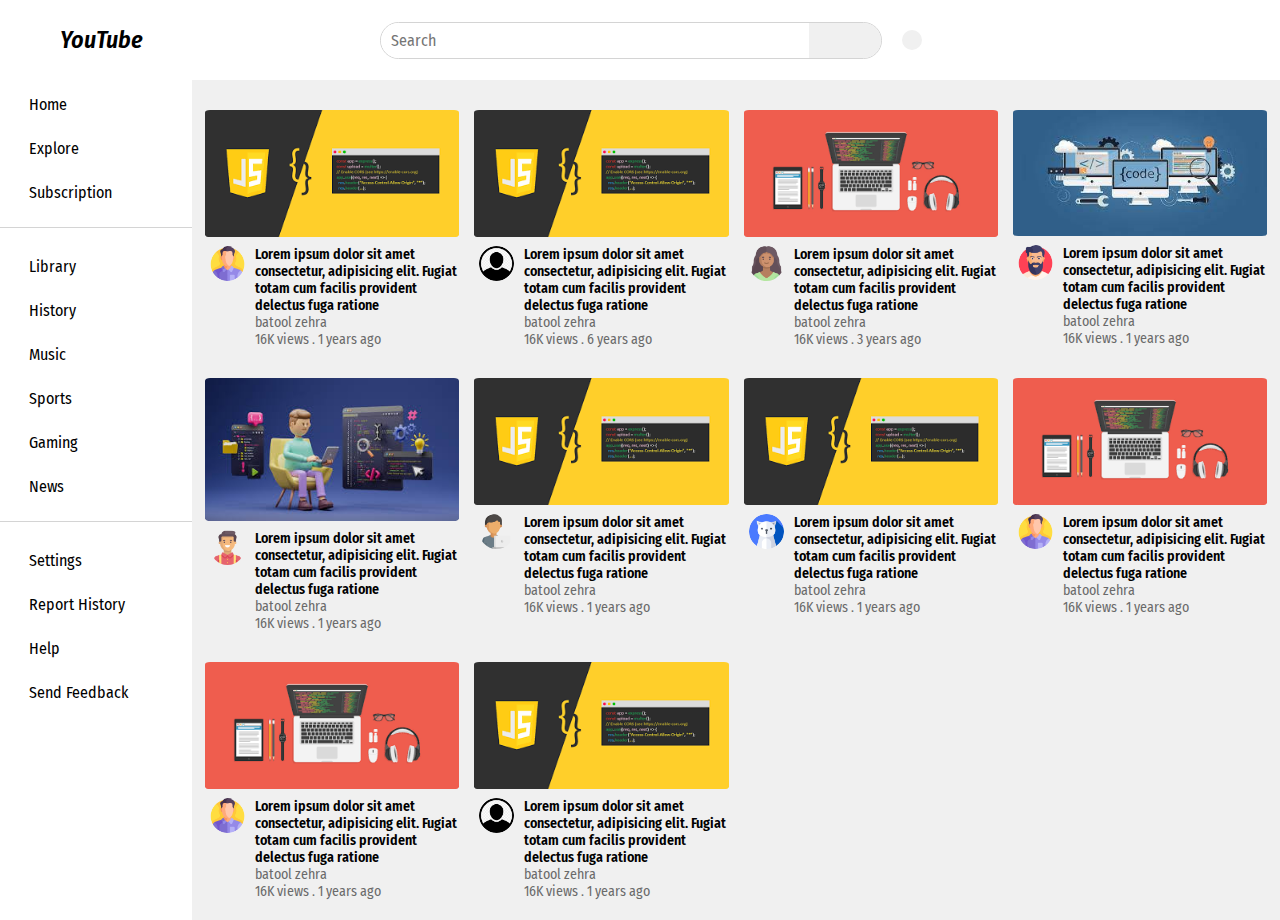
<file: index.html>
<!DOCTYPE html>
<html lang="en">
<head>
    <meta charset="UTF-8">
    <meta name="viewport" content="width=device-width, initial-scale=1.0">
    <link rel="stylesheet" href="https://cdnjs.cloudflare.com/ajax/libs/font-awesome/6.4.0/css/all.min.css" integrity="sha512-iecdLmaskl7CVkqkXNQ/ZH/XLlvWZOJyj7Yy7tcenmpD1ypASozpmT/E0iPtmFIB46ZmdtAc9eNBvH0H/ZpiBw==" crossorigin="anonymous" referrerpolicy="no-referrer" />
    <link href='https://fonts.googleapis.com/css?family=Fira Sans Condensed' rel='stylesheet'>


    <link rel="stylesheet" href="style.css" />
    <title>Youtube</title>
</head>
<body>



<!-- HEADER -->

<header class="flex-box">
    <div class="left-part flex-box">
        <i class="fas fa-bars" id="menuBtn"></i>
        <i class="fab fa-youtube"><span>YouTube</span></i>
    </div>

    <div class="center-part flex-box">
        <div class="search-bar flex-box">
    <input type="text" placeholder="search">
    <button class="search-btn"><i class="fa fa-search"></i></button>
</div>
    <i class="fas fa-microphone mic-icon"></i>
</div>
<div class="right-part flex-box">
    <i class="fas fa-video"></i>
    <i class="fas fa-th"></i>
    <i class="fas fa-bell"></i>
    <i class="fas fa-user"></i>
</div>

</header>


<!--  SIDEBAR -->
<div class="side-bar" id="sideBar" >
    <ul>
       <li class="menu-item"><i class="fas fa-home"></i>Home</li>
       <li class="menu-item"><i class="fas fa-compass"></i>Explore</li>
       <li class="menu-item"><i class="fas fa-play"></i>Subscription</li>
       <hr>
       <li class="menu-item"><i class="fas fa-play-circle"></i>Library</li>
       <li class="menu-item"><i class="fas fa-history"></i>History</li>
       <li class="menu-item"><i class="fas fa-music"></i>Music</li>
       <li class="menu-item"><i class="fas fa-trophy"></i>Sports</li>
       <li class="menu-item"><i class="fas fa-gamepad"></i>Gaming</li>
      
       <li class="menu-item"><i class="fas fa-newspaper"></i>News</li>
      <hr>
       <li class="menu-item"><i class="fas fa-cog"></i>Settings</li>
<li class="menu-item"><i class="fas fa-flag"></i>Report History</li>
<li class="menu-item"><i class="fas fa-question-circle"></i>Help</li>
<li class="menu-item"><i class="fas fa-exclamation-circle"></i>Send Feedback</li>



    </ul>

</div>


<!-- page content -->
<div class="videos-container" id="videoContainer">
    <div class="all-videos">
        <div class="single-video">
            <a href="videopage.html"><img src="images/thumbs/image1.png" class="thumb"></a>
            <div class="flex-box">
                <img src="images/user/user1.png">
            <div class="video-details">
                <a href="videopage.html">Lorem ipsum dolor sit amet consectetur, adipisicing elit. Fugiat totam cum facilis provident delectus fuga ratione </a>
                <p>batool zehra
                    
                </p>
                <p>16K views . 1 years ago</p>
            </div>    
            
            </div>
        </div>

        <div class="single-video">
            <a href="videopage.html"><img src="images/thumbs/image1.png" class="thumb" ></a>
            <div class="flex-box">
                <img src="images/user/user.png">
            <div class="video-details">
                <a href="videopage.html">Lorem ipsum dolor sit amet consectetur, adipisicing elit. Fugiat totam cum facilis provident delectus fuga ratione </a>
                <p>batool zehra
                    
                </p>
                <p>16K views . 6 years ago</p>
            </div>    
            
            </div>
        </div>

        <div class="single-video">
            <a href="videopage.html"><img src="images/thumbs/image2.png" class="thumb"></a>
            <div class="flex-box">
                <img src="images/user/user2.png">
            <div class="video-details">
                <a href="videopage.html">Lorem ipsum dolor sit amet consectetur, adipisicing elit. Fugiat totam cum facilis provident delectus fuga ratione </a>
                <p>batool zehra
                    
                </p>
                <p>16K views . 3 years ago</p>
            </div>    
            
            </div>
        </div>

        <div class="single-video">
            <a href="videopage.html"><img src="images/thumbs/image3.jpeg" class="thumb"></a>
            <div class="flex-box">
                <img src="images/user/user3.png">
            <div class="video-details">
                <a href="videopage.html">Lorem ipsum dolor sit amet consectetur, adipisicing elit. Fugiat totam cum facilis provident delectus fuga ratione </a>
                <p>batool zehra
                    
                </p>
                <p>16K views . 1 years ago</p>
            </div>    
            
            </div>
        </div>

        <div class="single-video">
            <a href="videopage.html"><img src="images/thumbs/image4.jpeg" class="thumb"></a>
            <div class="flex-box">
                <img src="images/user/user4.png">
            <div class="video-details">
                <a href="videopage.html">Lorem ipsum dolor sit amet consectetur, adipisicing elit. Fugiat totam cum facilis provident delectus fuga ratione </a>
                <p>batool zehra
                    
                </p>
                <p>16K views . 1 years ago</p>
            </div>    
            
            </div>
        </div>
        <div class="single-video">
            <a href="videopage.html"><img src="images/thumbs/image1.png" class="thumb"></a>
            <div class="flex-box">
                <img src="images/user/user5.png">
            <div class="video-details">
                <a href="videopage.html">Lorem ipsum dolor sit amet consectetur, adipisicing elit. Fugiat totam cum facilis provident delectus fuga ratione </a>
                <p>batool zehra
                    
                </p>
                <p>16K views . 1 years ago</p>
            </div>    
            
            </div>
        </div>
        <div class="single-video">
            <a href="videopage.html"><img src="images/thumbs/image1.png" class="thumb"></a>
            <div class="flex-box">
                <img src="images/user/user6.png">
            <div class="video-details">
                <a href="videopage.html">Lorem ipsum dolor sit amet consectetur, adipisicing elit. Fugiat totam cum facilis provident delectus fuga ratione </a>
                <p>batool zehra
                    
                </p>
                <p>16K views . 1 years ago</p>
            </div>    
            
            </div>
        </div>
        <div class="single-video">
            <a href="videopage.html"><img src="images/thumbs/image2.png" class="thumb"></a>
            <div class="flex-box">
                <img src="images/user/user1.png">
            <div class="video-details">
                <a href="videopage.html">Lorem ipsum dolor sit amet consectetur, adipisicing elit. Fugiat totam cum facilis provident delectus fuga ratione </a>
                <p>batool zehra
                    
                </p>
                <p>16K views . 1 years ago</p>
            </div>    
            
            </div>
        </div>
        <div class="single-video">
            <a href="videopage.html"><img src="images/thumbs/image2.png" class="thumb"></a>
            <div class="flex-box">
                <img src="images/user/user1.png">
            <div class="video-details">
                <a href="videopage.html">Lorem ipsum dolor sit amet consectetur, adipisicing elit. Fugiat totam cum facilis provident delectus fuga ratione </a>
                <p>batool zehra
                    
                </p>
                <p>16K views . 1 years ago</p>
            </div>    
            
            </div>
        </div>
        <div class="single-video">
            <a href="videopage.html"><img src="images/thumbs/image1.png" class="thumb"></a>
            <div class="flex-box">
                <img src="images/user/user.png">
            <div class="video-details">
                <a href="videopage.html">Lorem ipsum dolor sit amet consectetur, adipisicing elit. Fugiat totam cum facilis provident delectus fuga ratione </a>
                <p>batool zehra
                    
                </p>
                <p>16K views . 1 years ago</p>
            </div>    
            
            </div>
        </div>
        <!-- <div class="single-video">
            <a href="videopage.html"><img src="images/thumbs/image2.png" class="thumb"></a>
            <div class="flex-box">
                <img src="images/user/user1.png">
            <div class="video-details">
                <a href="videopage.html">Lorem ipsum dolor sit amet consectetur, adipisicing elit. Fugiat totam cum facilis provident delectus fuga ratione </a>
                <p>batool zehra
                    
                </p>
                <p>16K views . 1 years ago</p>
            </div>    
            
            </div>
        </div>
        <div class="single-video">
            <a href="videopage.html"><img src="images/thumbs/image1.png" class="thumb"></a>
            <div class="flex-box">
                <img src="images/user/user1.png">
            <div class="video-details">
                <a href="videopage.html">Lorem ipsum dolor sit amet consectetur, adipisicing elit. Fugiat totam cum facilis provident delectus fuga ratione </a>
                <p>batool zehra
                    
                </p>
                <p>16K views . 1 years ago</p>
            </div>    
            
            </div>
        </div>       <div class="single-video">
            <a href="videopage.html"><img src="images/thumbs/image1.png" class="thumb"></a>
            <div class="flex-box">
                <img src="images/user/user1.png">
            <div class="video-details">
                <a href="videopage.html">Lorem ipsum dolor sit amet consectetur, adipisicing elit. Fugiat totam cum facilis provident delectus fuga ratione </a>
                <p>batool zehra
                    
                </p>
                <p>16K views . 1 years ago</p>
            </div>    
            
            </div>
        </div>
        <div class="single-video">
            <a href="videopage.html"><img src="images/thumbs/image1.png" class="thumb"></a>
            <div class="flex-box">
                <img src="images/user/user1.png">
            <div class="video-details">
                <a href="videopage.html">Lorem ipsum dolor sit amet consectetur, adipisicing elit. Fugiat totam cum facilis provident delectus fuga ratione </a>
                <p>batool zehra
                    
                </p>
                <p>16K views . 1 years ago</p>
            </div>    
            
            </div>
        </div>       <div class="single-video">
            <a href="videopage.html"><img src="images/thumbs/image1.png" class="thumb"></a>
            <div class="flex-box">
                <img src="images/user/user1.png">
            <div class="video-details">
                <a href="videopage.html">Lorem ipsum dolor sit amet consectetur, adipisicing elit. Fugiat totam cum facilis provident delectus fuga ratione </a>
                <p>batool zehra
                    
                </p>
                <p>16K views . 1 years ago</p>
            </div>    
             -->
            </div>
        </div>



    </div>

</div>

<script src="index.js"></script>
    
</body>
</html>
</file>
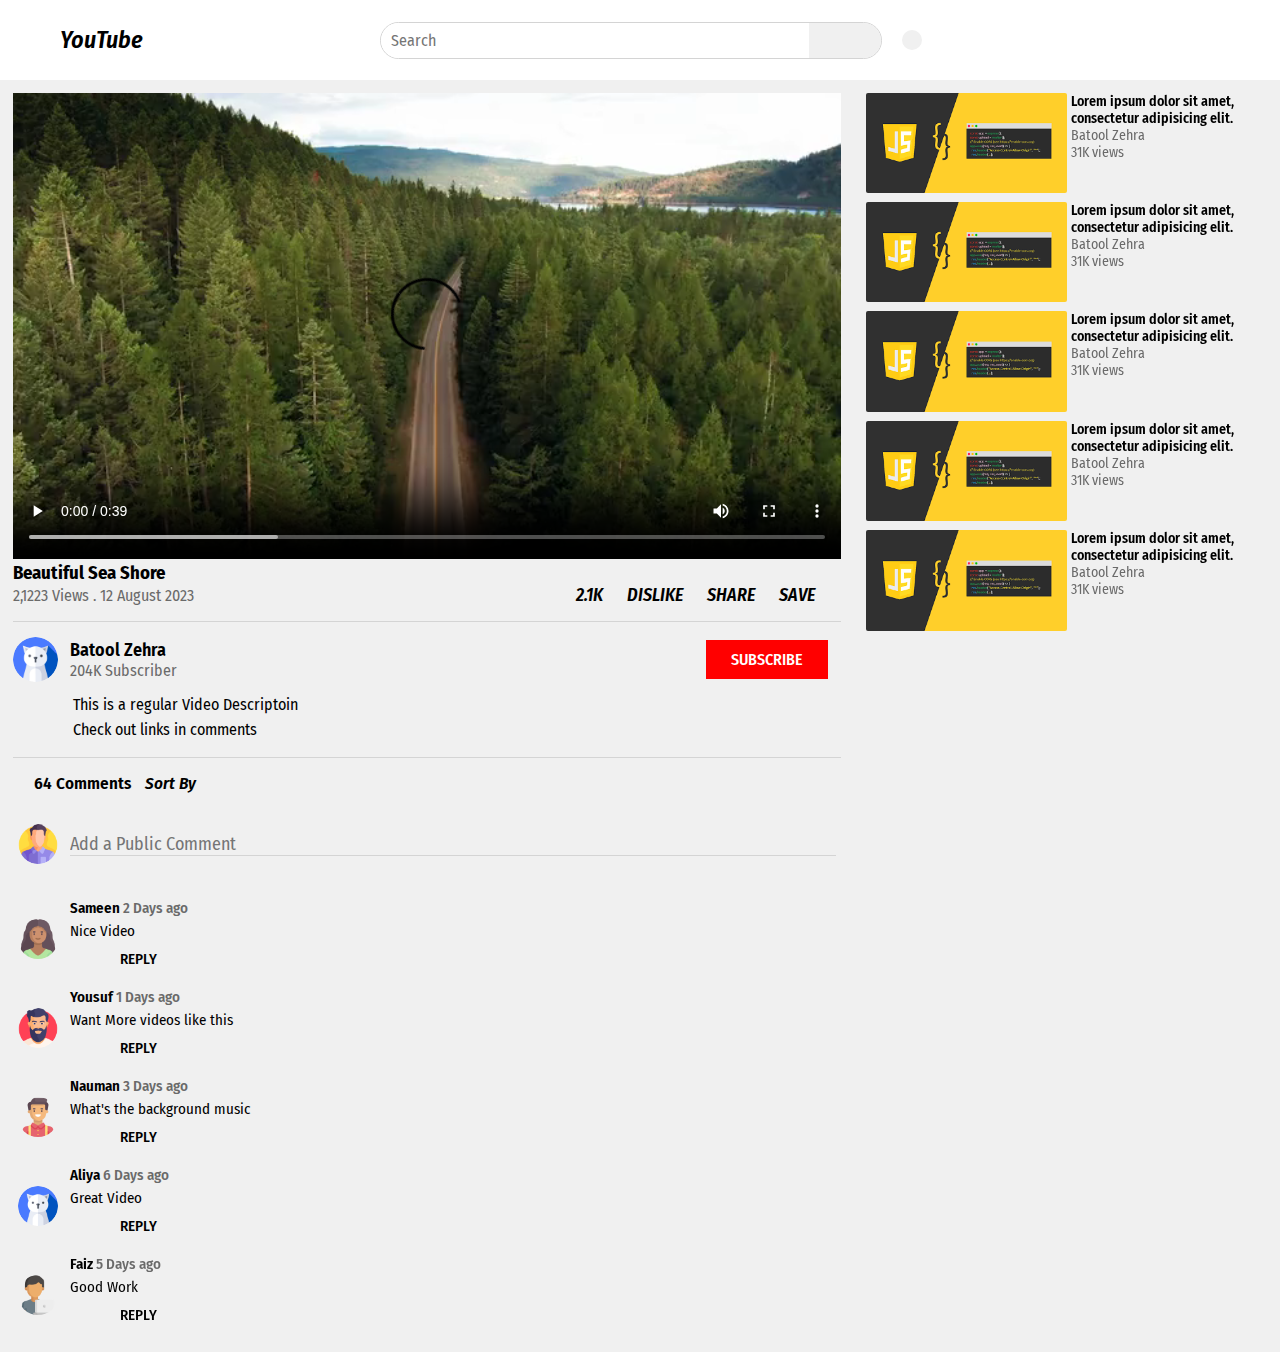
<file: videopage.html>
<!DOCTYPE html>
<html lang="en">
<head>
    <meta charset="UTF-8">
    <meta name="viewport" content="width=device-width, initial-scale=1.0">
    <link rel="stylesheet" href="https://cdnjs.cloudflare.com/ajax/libs/font-awesome/6.4.0/css/all.min.css" integrity="sha512-iecdLmaskl7CVkqkXNQ/ZH/XLlvWZOJyj7Yy7tcenmpD1ypASozpmT/E0iPtmFIB46ZmdtAc9eNBvH0H/ZpiBw==" crossorigin="anonymous" referrerpolicy="no-referrer" />
    <link href='https://fonts.googleapis.com/css?family=Fira Sans Condensed' rel='stylesheet'>


    <link rel="stylesheet" href="style.css" />
    <title>Youtube</title>
</head>
<body>



<!-- HEADER -->

<header class="flex-box">
    <div class="left-part flex-box">
        <i class="fas fa-bars" id="menuBtn"></i>
        <i class="fab fa-youtube"><span>YouTube</span></i>
    </div>

    <div class="center-part flex-box">
        <div class="search-bar flex-box">
    <input type="text" placeholder="search">
    <button class="search-btn"><i class="fa fa-search"></i></button>
</div>
    <i class="fas fa-microphone mic-icon"></i>
</div>
<div class="right-part flex-box">
    <i class="fas fa-video"></i>
    <i class="fas fa-th"></i>
    <i class="fas fa-bell"></i>
    <i class="fas fa-user"></i>
</div>

</header>


<!--  SIDEBAR -->



<!-- page content -->
<div class="video-container">
    <div class="two-parts for-video-page">
        <div class="running-video">
<video src="videos/vid1.mp4" autoplay controls> </video>
<h3>Beautiful Sea Shore</h3>
<div class="video-information">
    <p>2,1223 Views . 12 August 2023</p>
<div class="buttons">
    <i class="far fa-thumbs-up" ><span>2.1K</span></i>
    <i class="far fa-thumbs-down"><span>DISLIKE</span></i>
    <i class="fas fa-share"><span>SHARE</span></i>
    <i class="far fa-plus-square"><span>SAVE</span></i>
    <i class="fas fa-ellipsis-v"></i>
</div>
</div>        
<hr>
<div class="youtuber">
    <img src="images/user/user6.png">
    <div>
        <p>Batool Zehra</p>
        <span>204K Subscriber</span>
    </div>
    <button>SUBSCRIBE</button>
</div>
<div class="video-description">
    <p>This is a regular Video Descriptoin<br/> Check out links in comments</p>
</div>
<hr>
<div class="video-comments">
    <span>64 Comments</span>
    <i class="fas fa-bars"><span>Sort By</span></i>
</div>
<div class="add-comments">
    <img src="images/user/user1.png">
    <input type="text" placeholder="Add a Public Comment">  

</div>
<div class="other-comments">
    <img src="images/user/user2.png">
    <div>
        <h3>Sameen <span> 2 Days ago</span></h3>
    <p>
        Nice Video
    </p>
    <div class="react-comments">
        <i class="far fa-thumbs-up" ></i>
        <i class="far fa-thumbs-down"></i>
        <span>REPLY</span>
    </div>
    </div>
</div>

<div class="other-comments">
    <img src="images/user/user3.png">
    <div>
        <h3>Yousuf <span> 1 Days ago</span></h3>
    <p>
        Want More videos like this
    </p>
    <div class="react-comments">
        <i class="far fa-thumbs-up" ></i>
        <i class="far fa-thumbs-down"></i>
        <span>REPLY</span>
    </div>
    </div>
</div>



<div class="other-comments">
    <img src="images/user/user4.png">
    <div>
        <h3>Nauman <span> 3 Days ago</span></h3>
    <p>
        What's the background music
    </p>
    <div class="react-comments">
        <i class="far fa-thumbs-up" ></i>
        <i class="far fa-thumbs-down"></i>
        <span>REPLY</span>
    </div>
    </div>
</div>

      
<div class="other-comments">
    <img src="images/user/user6.png">
    <div>
        <h3>Aliya <span> 6 Days ago</span></h3>
    <p>
        Great Video
    </p>
    <div class="react-comments">
        <i class="far fa-thumbs-up" ></i>
        <i class="far fa-thumbs-down"></i>
        <span>REPLY</span>
    </div>
    </div>
</div>


<div class="other-comments">
    <img src="images/user/user5.png">
    <div>
        <h3>Faiz <span> 5 Days ago</span></h3>
    <p>
        Good Work
    </p>
    <div class="react-comments">
        <i class="far fa-thumbs-up" ></i>
        <i class="far fa-thumbs-down"></i>
        <span>REPLY</span>
    </div>
    </div>
</div>


</div>


<div class="suggested-videos">
    <div class="single-suggested-video">
        <a href="" class="thumbnail"><img src="images/thumbs/image1.png" alt=""></a>
     <div class="video-details">
        <a href="">Lorem ipsum dolor sit amet, consectetur adipisicing elit.</a>
        <p>Batool Zehra</p>
        <p>31K views</p>
    
     </div>

        </div>




        <div class="single-suggested-video">
            <a href="" class="thumbnail"><img src="images/thumbs/image1.png" alt=""></a>
         <div class="video-details">
            <a href="">Lorem ipsum dolor sit amet, consectetur adipisicing elit.</a>
            <p>Batool Zehra</p>
            <p>31K views</p>
        
         </div>
    
            </div>






            <div class="single-suggested-video">
                <a href="" class="thumbnail"><img src="images/thumbs/image1.png" alt=""></a>
             <div class="video-details">
                <a href="">Lorem ipsum dolor sit amet, consectetur adipisicing elit.</a>
                <p>Batool Zehra</p>
                <p>31K views</p>
            
             </div>
        
                </div>









                <div class="single-suggested-video">
                    <a href="" class="thumbnail"><img src="images/thumbs/image1.png" alt=""></a>
                 <div class="video-details">
                    <a href="">Lorem ipsum dolor sit amet, consectetur adipisicing elit.</a>
                    <p>Batool Zehra</p>
                    <p>31K views</p>
                
                 </div>
            
                    </div>





                    <div class="single-suggested-video">
                        <a href="" class="thumbnail"><img src="images/thumbs/image1.png" alt=""></a>
                     <div class="video-details">
                        <a href="">Lorem ipsum dolor sit amet, consectetur adipisicing elit.</a>
                        <p>Batool Zehra</p>
                        <p>31K views</p>
                    
                     </div>
                
                        </div>










    </div>
</div>



</div>












<script src="index.js"></script>
    
</body>
</html>
</file>
<file: style.css>
*{
    margin: 0;
    padding: 0;
    font-family: 'Fira Sans Condensed','san-serif';
}

body{
 background-color: #f0f0f0;
 position: relative;   
}
a{
    text-decoration: none;
    color: black;
}
i{
    cursor: pointer;
}

.flex-box{
    display: flex;
    align-items:center;
}

header{
    background-color: #fff;
    height: 60px;
    padding: 10px 2%;
    justify-content: space-between;
    position: sticky;
    top:0;
}
.left-part .fas{
    font-size:24px;
margin-right:30px
}
.left-part .fab{
    font-size:24px;
    color:red;
}
.left-part span{
color: black;
font-weight: 600;
margin-left: 4px;
}

.center-part .search-bar{
    border: 1px solid #d4d4d4;
    margin-right: 20px;
    width:500px;
    height:35px;
    border-radius:40px;
    outline:none
}



.center-part .search-bar input{
width:85%;
height:100%;
border: 0 solid #d4d4d4;
outline:none; 
font-size:16px;
text-transform: capitalize;
padding: 0 10px;
border-radius:40px;
}

.center-part .search-bar .search-btn{
    width: 15%;
    height: 100%;
    background-color: #f0f0f0;
    border: 0 solid #d4d4d4;
    font-size:20px;
    outline: none;
    border-radius: 0px 40px 40px 0px ;   
} 

.center-part .mic-icon{
font-size:20px;
padding:10px;
background-color: #f0f0f0;
border-radius: 50%;


}

.right-part i{
    font-size:24px;
    margin-right: 24px;
}

/* SIDEBAR */

.side-bar{
    height:100vh;
    background-color: #fff;
    width:15%;
    position: fixed;
    left: 0;
    top:80px;
    padding-top: 0;
    white-space: nowrap;
    overflow-y: scroll;
    z-index: 10;
}
.side-bar .menu-item{
    padding:8px;
    margin:1px;
}

.side-bar .menu-item:hover{
    background-color: #d4d4d4;
    cursor: pointer;
}




.side-bar i{
    font-size: 22px;
    width:40px;
    padding:10px;
}

hr{
    border: 0;
    border-bottom: 1px solid #d4d4d4;
    margin:15px 0;
}

::-webkit-scrollbar{
    width:6px;
}

::-webkit-scrollbar-thumb{
    background-color: #bbbbbbbb;
    border-right:10px;
}

.resize-sidebar{
    width:5%;
}


/* PAGE CONTENT */
.videos-container{
    padding-left: 16%;
    padding-right: 1%;
    padding-top: 20px;
    padding-bottom: 20px;
}

.all-videos{
    display: grid;
    grid-template-columns: repeat(auto-fit, minmax(250px,1fr));
    grid-column-gap:15px;
    grid-row-gap:30px;
    margin-top:10px
}
.single-video .thumb{
    width: 100%;
    border-radius:2%;
}
.single-video .flex-box img{
    border-radius: 50%;
    width: 35px;
    margin-right: 10px;
    margin-left: 5px;
}
.single-video .flex-box{
    align-items: flex-start;
    margin-top: 5px;
}
.video-details{
    font-size: 14px;
    color:#6a6a6a;

}
.video-details a{
    font-weight: 600;
    display:block;
}

.wider-container{
    padding-left: 6%;
}

/* responvieness */

@media (max-width:800px) {
    .left-part .fas{
        font-size:20px;
    margin-right:8px;
    margin-left: 4px;
    }
    .left-part .fab{
        font-size:20px;
     
    }
    .center-part .search-bar{
    width: fit-content;
    margin-left: 5%;
    }
    
    .center-part .search-bar .search-btn{
        width: 25px;
        font-size:18px;
        padding: 5px;
     
    } 

    .center-part .mic-icon{
     display: none;
        
        }

        .right-part i{
         display: none;
        }

        .right-part .fa-user{
            display: block;
            color: black;
            font-size: 20px;
            margin-right: 4px;
           }

           .side-bar{
            height: 100%;
            width:150px;
        }
        .side-bar .menu-item{
            padding: 2px;
        }
.side-bar i{
    font-size: 20px;
    width:22px;
    padding: 5px;
}
.resize-sidebar{
    width:0%;
}
.videos-container{padding: 3%;}

        

    }



/* Main videos */
.for-video-page{
    padding: 1% 1%;

}
.two-parts{
    display: flex;
    flex-wrap: wrap;
    justify-content: space-between;

}
.running-video{
    flex-basis:66%;
}
.suggested-videos{
flex-basis:32%;
}
.running-video video{
    width: 100%;
}
.running-video .video-information{
    display:flex;
    flex-wrap: wrap;
    justify-content: space-between;
    align-items: center;
    font-size:16px ;
}
.video-information p{
    color: #6a6a6a;
}
.running-video .video-information i{
    font-size: 18px;
    font-weight: 600;
    padding: 8px;
}
.running-video .video-information span{
    padding: 2px;
    font-size: 18px;
}
.youtuber{
    display: flex;
    align-items: center;
}
.youtuber img{
    border-radius: 50%;
    width: 45px;
    margin-right: 12px;
}
.youtuber p{
    font-size: 18px;
    font-weight: 600;

}
.youtuber span{
    color: #6a6a6a;
}
.youtuber div{
    flex:0.98;
}
.youtuber button{
    outline: 0;
    border: 0;
    color: white;
    background: red;
    padding: 10px 25px;
    cursor: pointer;
    font-weight: 500;
    font-size: 16px;
}
.video-description{
    margin: 10px 0;
    padding-left: 60px;
    line-height: 25px;
}
.video-comments{
    padding-left: 2%;
}
.video-comments span{
    padding: 5px;
    font-size: 17px;
    font-weight: 600;
}
.add-comments{
    display: flex;
    align-items: center;
    margin: 30px 5px;
}
.add-comments input{
    width:100%;
background:none;
font-size: 18px;
outline: 0;
border: 0;
border-bottom: 1px solid #d4d4d4;


}

.add-comments img{
    width: 40px;
    border-radius: 50%;
    margin-right: 12px;
}

.other-comments{
    display: flex;
    align-items: center;
    padding: 5px;
}
.other-comments h3{
    font-size: 15px;
    font-weight: 600;
}

.other-comments h3 span{
    font-weight: 500;
    font-size: 15px;
    color: #6a6a6a;
}

.other-comments p{
    font-size: 15px;
    padding-top: 5px;
    margin-right: 22px;
}

.other-comments img{
    width: 40px;
    border-radius: 50%;
    margin-right: 12px;
}
.react-comments{
    display: flex;
    align-items: center;
    font-size: 15px;
    margin: 10px 0;
}

.react-comments i{
 padding: 0 10px;
}

.react-comments span{
    font-weight: 500;
    padding: 0 10px;
}
.single-suggested-video{
    display: flex;
    justify-content: space-between;
    padding-bottom: 5px;
}
.single-suggested-video img{
    width: 100%;
    border-radius: 2px;
}
.single-suggested-video .thumbnail{
    flex-basis:50%
}
.single-suggested-video .video-details{
    flex-basis: 49%;
}
</file>
